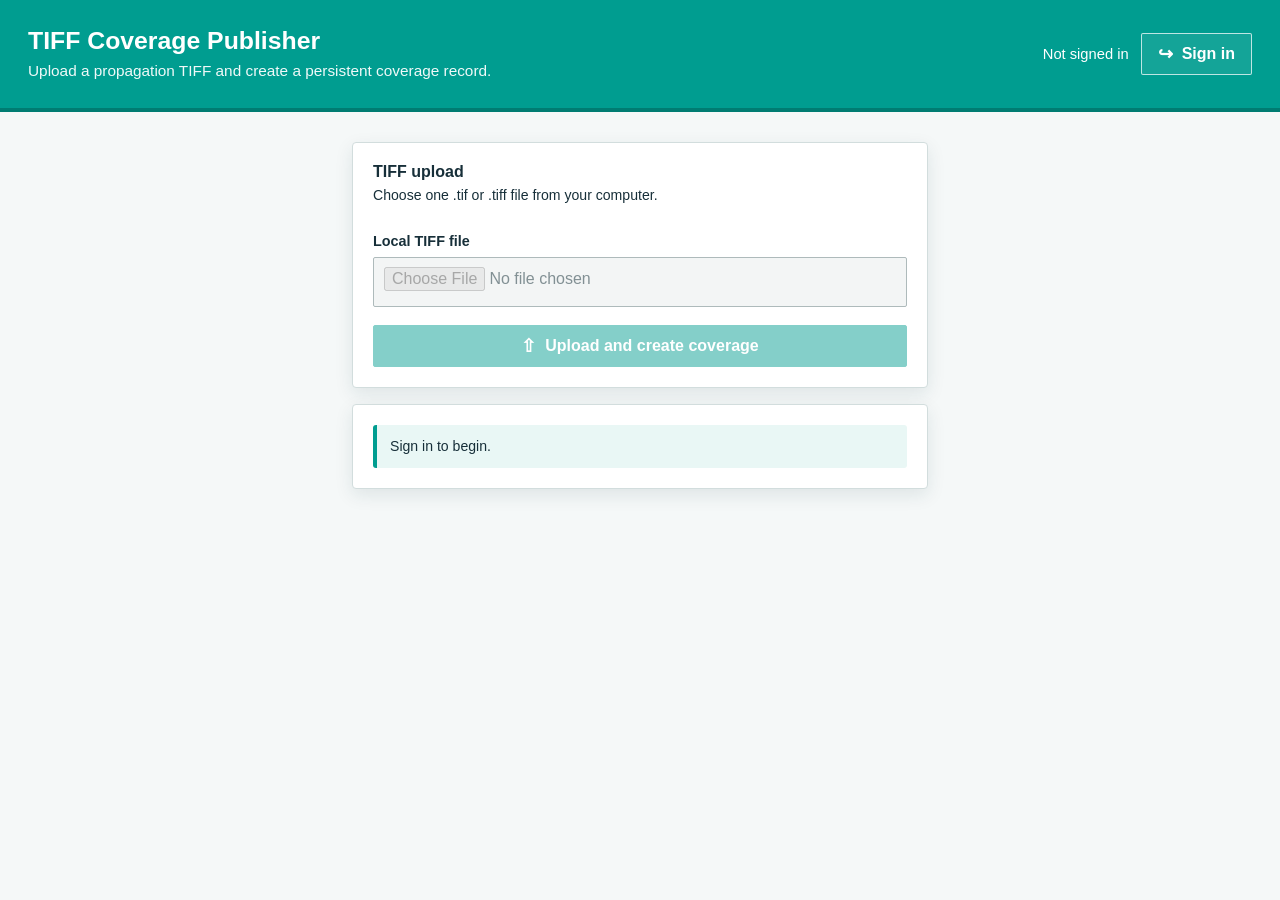
<file: index.html>
<!DOCTYPE html>
<html lang="en">

<head>
  <meta charset="utf-8">

  <meta
    name="viewport"
    content="width=device-width, initial-scale=1">

  <title>TIFF Coverage Publisher</title>

  <link
    rel="stylesheet"
    href="https://js.arcgis.com/4.33/esri/themes/light/main.css">

  <link
    rel="stylesheet"
    href="./styles.css">

  <script src="https://js.arcgis.com/4.33/"></script>
</head>

<body>

  <main class="app-shell">

    <header class="app-header">

      <div class="header-copy">
        <h1>TIFF Coverage Publisher</h1>

        <p>
          Upload a propagation TIFF and create a persistent
          coverage record.
        </p>
      </div>

      <div class="header-session">

        <span id="userLabel">
          Not signed in
        </span>

        <button
          id="signInButton"
          class="button header-button"
          type="button">

          <span
            class="sign-in-icon"
            aria-hidden="true">
            ↪
          </span>

          <span>Sign in</span>
        </button>

        <button
          id="signOutButton"
          class="button header-button"
          type="button"
          hidden>

          <span>Sign out</span>
        </button>

      </div>

    </header>

    <section class="content-area">

      <section class="upload-card">

        <div class="section-heading">
          TIFF upload
        </div>

        <p class="section-description">
          Choose one .tif or .tiff file from your computer.
        </p>

        <label for="fileInput">
          Local TIFF file
        </label>

        <input
          id="fileInput"
          class="file-input"
          type="file"
          accept=".tif,.tiff"
          disabled>

        <button
          id="runButton"
          class="button primary full"
          type="button"
          disabled>

          <span
            class="upload-icon"
            aria-hidden="true">
            ⇧
          </span>

          <span>
            Upload and create coverage
          </span>

        </button>

      </section>

      <section
        class="status-card"
        aria-live="polite">

        <div
          id="progress"
          class="progress"
          hidden>
          <div></div>
        </div>

        <div
          id="status"
          class="status info">
          Sign in to begin.
        </div>

      </section>

      <section
        id="results"
        class="results-card"
        hidden>

        <h2>
          Coverage Record Created
        </h2>

        <div class="result-field">

          <span class="result-label">
            Analysis ID
          </span>

          <span id="analysisId"></span>

        </div>

        <div
          id="summary"
          class="result-summary">
        </div>

      </section>

    </section>

  </main>

  <script src="./config.js"></script>
  <script src="./app.js"></script>
</body>
</html>
</file>
<file: styles.css>
:root {
  --brand: #009d90;
  --brand-dark: #007c72;
  --brand-deep: #00675f;
  --brand-soft: #e9f7f5;

  --text: #172f39;
  --muted: #51666d;

  --page: #f5f8f8;
  --surface: #ffffff;
  --border: #d2dddd;

  --success: #16794b;
  --success-soft: #eaf7f0;

  --error: #b3261e;
  --error-soft: #fcebea;

  --shadow:
    0 6px 18px rgba(20, 61, 65, 0.10);
}

* {
  box-sizing: border-box;
}

html,
body {
  min-height: 100%;
}

body {
  margin: 0;
  background: var(--page);
  color: var(--text);
  font-family:
    "Avenir Next",
    Avenir,
    "Segoe UI",
    Arial,
    sans-serif;
}

[hidden] {
  display: none !important;
}

button,
input {
  font: inherit;
}

.app-shell {
  width: 100%;
  min-height: 100vh;
  background: var(--page);
}

/* ============================================================
   Compact application header
   ============================================================ */

.app-header {
  display: flex;
  align-items: center;
  justify-content: space-between;
  gap: 24px;

  min-height: 112px;
  padding: 24px 28px;

  background: var(--brand);
  color: #ffffff;

  border-bottom:
    4px solid var(--brand-dark);
}

.header-copy {
  min-width: 0;
}

.header-copy h1 {
  margin: 0 0 4px;
  font-size: 1.55rem;
  font-weight: 750;
  line-height: 1.2;
}

.header-copy p {
  margin: 0;
  max-width: 610px;

  color: rgba(255, 255, 255, 0.94);

  font-size: 0.96rem;
  line-height: 1.4;
}

.header-session {
  display: flex;
  align-items: center;
  justify-content: flex-end;
  gap: 12px;

  flex: 0 0 auto;
}

#userLabel {
  max-width: 210px;

  color: #ffffff;

  font-size: 0.92rem;
  line-height: 1.25;
  text-align: right;

  overflow: hidden;
  text-overflow: ellipsis;
  white-space: nowrap;
}

/* ============================================================
   Main content
   ============================================================ */

.content-area {
  width: min(100%, 620px);
  margin: 0 auto;
  padding: 30px 22px 36px;
}

.upload-card,
.status-card,
.results-card {
  padding: 20px;

  background: var(--surface);

  border: 1px solid var(--border);
  border-radius: 4px;

  box-shadow: var(--shadow);
}

.status-card,
.results-card {
  margin-top: 16px;
}

.section-heading {
  margin: 0 0 4px;

  font-size: 1rem;
  font-weight: 700;
}

.section-description {
  margin: 0 0 28px;

  color: var(--text);

  font-size: 0.88rem;
  line-height: 1.45;
}

label {
  display: block;
  margin: 0 0 8px;

  font-size: 0.9rem;
  font-weight: 650;
}

/* ============================================================
   File input
   ============================================================ */

.file-input {
  display: block;

  width: 100%;
  min-height: 50px;
  padding: 9px 10px;

  background: #ffffff;

  border: 1px solid #aebabb;
  border-radius: 2px;

  color: var(--text);
}

.file-input:hover:not(:disabled) {
  border-color: var(--brand);
}

.file-input:focus {
  outline:
    3px solid rgba(0, 157, 144, 0.18);

  border-color: var(--brand);
}

.file-input:disabled {
  cursor: not-allowed;
  background: #f3f5f5;
  color: #829094;
}

/* ============================================================
   Buttons
   ============================================================ */

.button {
  display: inline-flex;
  align-items: center;
  justify-content: center;
  gap: 9px;

  min-height: 42px;
  padding: 9px 16px;

  border-radius: 2px;

  font-weight: 650;
  line-height: 1;

  cursor: pointer;

  transition:
    background-color 120ms ease,
    border-color 120ms ease,
    opacity 120ms ease;
}

.button:focus-visible {
  outline:
    3px solid rgba(255, 255, 255, 0.48);

  outline-offset: 2px;
}

.button:disabled {
  cursor: not-allowed;
  opacity: 0.48;
}

.header-button {
  min-width: 104px;

  color: #ffffff;
  background:
    rgba(255, 255, 255, 0.08);

  border:
    1px solid rgba(255, 255, 255, 0.72);
}

.header-button:hover:not(:disabled) {
  background:
    rgba(255, 255, 255, 0.18);

  border-color: #ffffff;
}

.sign-in-icon,
.upload-icon {
  font-size: 1.15rem;
  line-height: 1;
}

.primary {
  color: #ffffff;
  background: var(--brand);

  border: 1px solid var(--brand);
}

.primary:hover:not(:disabled) {
  background: var(--brand-dark);
  border-color: var(--brand-dark);
}

.full {
  width: 100%;
  margin-top: 18px;
}

/* ============================================================
   Status and progress
   ============================================================ */

.status {
  padding: 11px 13px;

  background: var(--brand-soft);

  border-left: 4px solid var(--brand);
  border-radius: 3px;

  font-size: 0.88rem;
  line-height: 1.45;
}

.status.success {
  color: var(--success);
  background: var(--success-soft);
  border-left-color: var(--success);
}

.status.error {
  color: var(--error);
  background: var(--error-soft);
  border-left-color: var(--error);
}

.progress {
  height: 8px;
  margin-bottom: 12px;

  overflow: hidden;

  background: #dde8e7;
  border-radius: 99px;
}

.progress div {
  width: 24%;
  height: 100%;

  background: var(--brand);

  animation:
    progress-slide 1.25s infinite ease-in-out;
}

@keyframes progress-slide {
  from {
    margin-left: -24%;
  }

  to {
    margin-left: 100%;
  }
}

/* ============================================================
   Results
   ============================================================ */

.results-card {
  border-top:
    4px solid var(--brand);
}

.results-card h2 {
  margin: 0 0 16px;

  font-size: 1.15rem;
}

.result-field {
  padding: 12px;

  background: var(--brand-soft);

  border: 1px solid #a9ddd8;
  border-radius: 4px;
}

.result-label {
  display: block;
  margin-bottom: 5px;

  color: var(--muted);

  font-size: 0.72rem;
  font-weight: 750;
  letter-spacing: 0.07em;
  text-transform: uppercase;
}

#analysisId {
  overflow-wrap: anywhere;
  font-family:
    Consolas,
    "Courier New",
    monospace;
  font-size: 0.84rem;
}

.result-summary {
  margin-top: 14px;
  line-height: 1.5;
  white-space: pre-wrap;
}

/* ============================================================
   Responsive layout
   ============================================================ */

@media (max-width: 640px) {
  .app-header {
    align-items: flex-start;
    flex-direction: column;

    gap: 18px;

    padding: 22px;
  }

  .header-session {
    justify-content: space-between;
    width: 100%;
  }

  #userLabel {
    max-width: 55%;
    text-align: left;
  }

  .content-area {
    padding:
      20px 14px 28px;
  }
}
</file>
